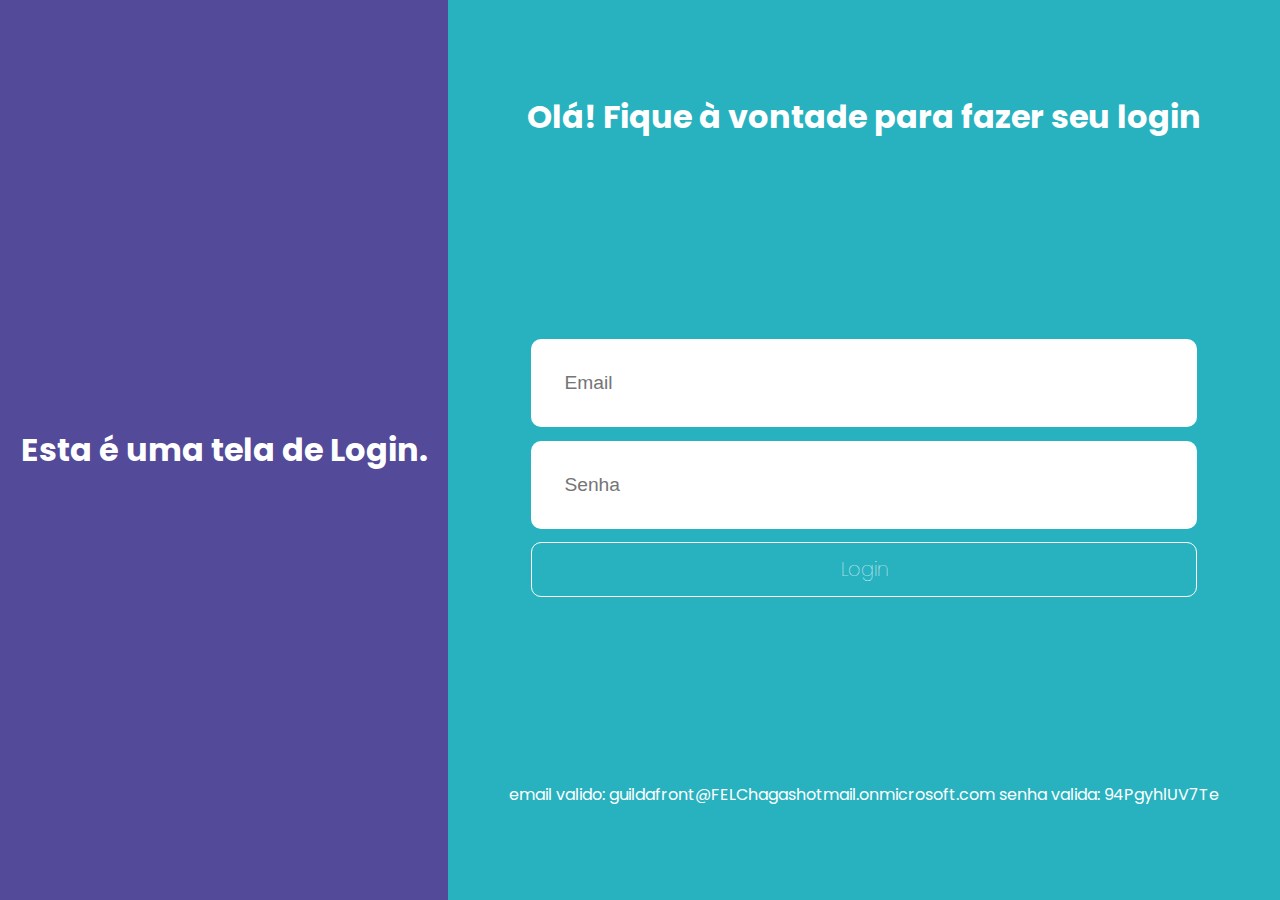
<file: index.html>
<!DOCTYPE html>
<html lang="en">
<head>
  <meta charset="UTF-8">
  <meta name="viewport" content="width=device-width, initial-scale=1.0">
  <meta http-equiv="X-UA-Compatible" content="ie=edge">
  <link rel="stylesheet" href="styles.css">
  <link href="https://fonts.googleapis.com/css?family=Poppins&display=swap" rel="stylesheet">
  <title>Login</title>
</head>

<body>

  <div class="Maincontainer">

    <section class="left">
      <h1>Esta é uma tela de Login.</h1>
    </section>

    <section class="right">
      <h1>Olá! Fique à vontade para fazer seu login</h1>
      <div class="form">
        <span id="errorMessage" class="invisivel">Possivel erro aqui</span>

        <input type="text" placeholder="Email" id="username" required>
        <input type="password" placeholder="Senha" id="psw" required>
        <button id="loginbtn">Login</button>
      </div>
      <p>
        email valido: guildafront@FELChagashotmail.onmicrosoft.com
        senha valida: 94PgyhlUV7Te
      </p>
    </section>

  </div>



  <script src="scripts.js"></script>
</body>
</html>
</file>
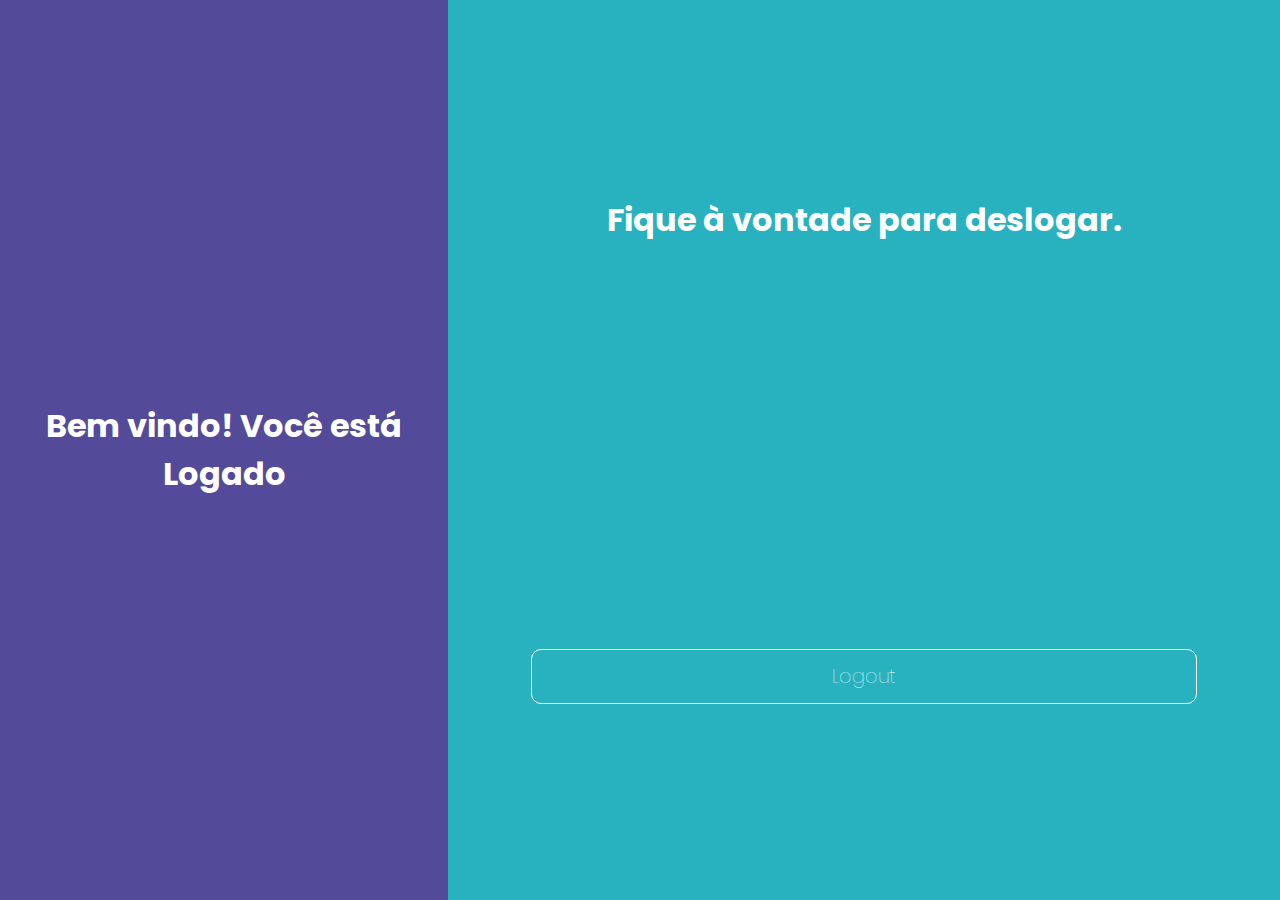
<file: home.html>
<!DOCTYPE html>
<html lang="en">
<head>
  <meta charset="UTF-8">
  <meta name="viewport" content="width=device-width, initial-scale=1.0">
  <meta http-equiv="X-UA-Compatible" content="ie=edge">
  <link rel="stylesheet" href="styles.css">
  <link href="https://fonts.googleapis.com/css?family=Poppins&display=swap" rel="stylesheet">
  <title>Home</title>
</head>

<body>

  <div class="Maincontainer">

    <section class="left">
      <h1>Bem vindo! Você está Logado</h1>
    </section>

    <section class="right">
      <h1>Fique à vontade para deslogar.</h1>
      <div class="form">
        <button id="logoutbtn">Logout</button>
      </div>
    
    </section>

  </div>



  <script src="scripts.js"></script>
</body>
</html>
</file>
<file: styles.css>
* {
      padding: 0;
      margin: 0;
      box-sizing: border-box;
  }

body{
  background-color: #28b2c0;
  font-family: 'Poppins', Roboto, sans-serif;
  display: flex;
}

.Maincontainer{
       width: 100vw;
       height: 100vh;
       margin: 0;

       display: grid;
       grid-template-columns: 35% auto;
         color: #fff;

}

section{

}

.left{
  /* Mantem o texto centralizado */
  background-color: #534a99;
  display: flex;
  justify-content: center;
  align-items: center;
}

.right{

  display: grid;
  grid-template-rows: 25% auto 25%
  padding: 10% 5%;
  justify-items: center;
}

 h1, p{
  align-self: center;
  text-align: center;
}
span{
  align-self: start;
  text-align: center;
  color: #b80101;
  font-weight: bold;

}
.left h1{
  font-size: 2rem;
}

.form{
  width: 80%;
  align-self: center;
}

input{
  margin-top: 2%;
  padding: 5%;
  height: 20%;
  border-radius: 10px;
  width: 100%;
  border: none;
  font-size: 1.2rem;
  font-weight: 300;
}
button{
  font-family: 'Poppins', Roboto, sans-serif;
  border: 0.1em solid #FFFFFF;
  background: none;
  text-align: center;
  margin-top: 2%;
  height: 55px;
  border-radius: 10px;
  width: 100%;
  color: #fff;
  font-size: 1.2rem;
  font-weight: 100;


}

button:hover{

background-color: #239da9;
}

.invisivel{
  display: none;
}
</file>
